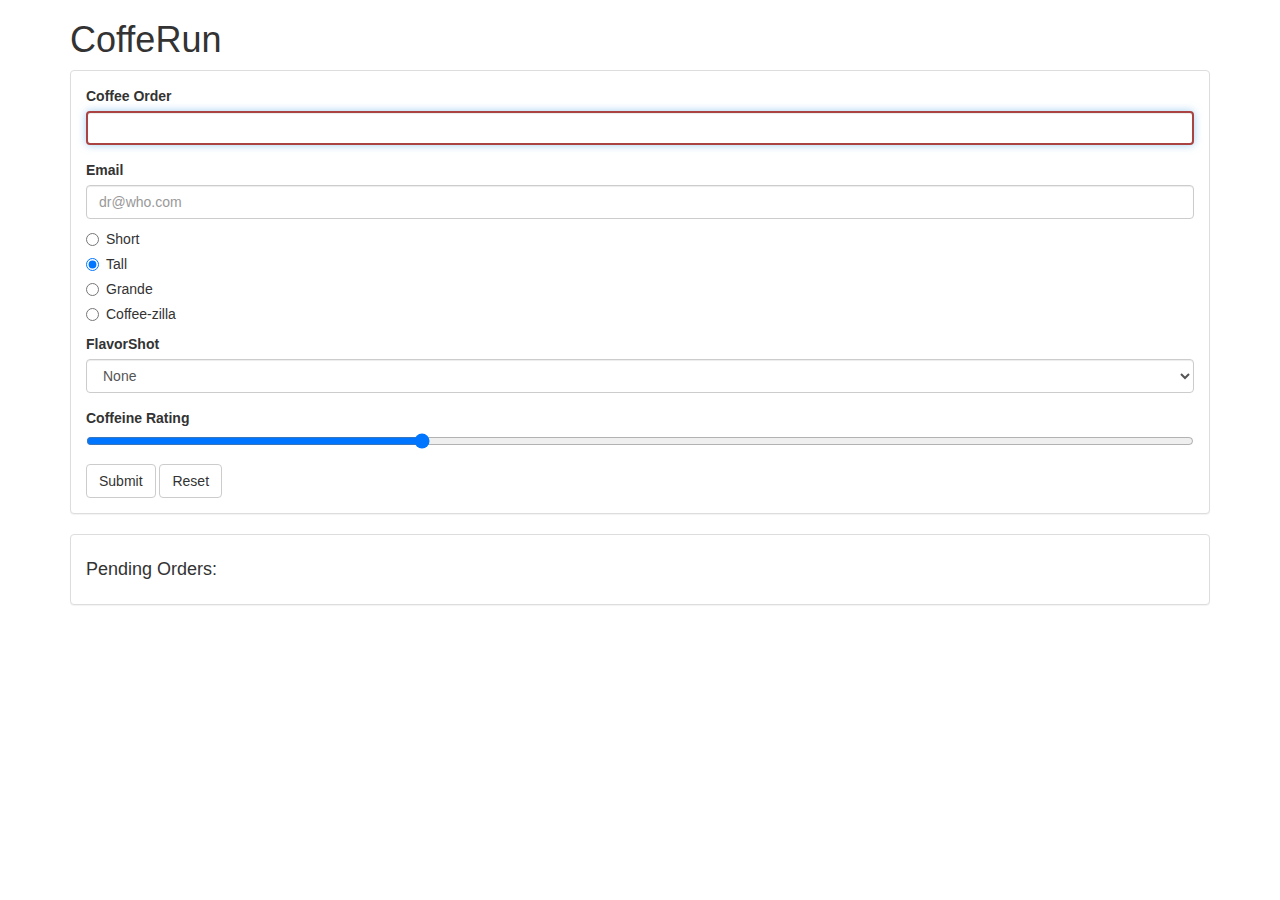
<file: cofferun/index.html>
<!doctype html>
<html lang="en">
<head>
	<meta charset="UTF-8">
	<title>cofferun</title>
	<link rel="stylesheet" href="https://cdnjs.cloudflare.com/ajax/libs/twitter-bootstrap/3.3.6/css/bootstrap.min.css">
	<style>
		form :focus:required:invalid {
			border: #a94442 2px solid;
		}
	</style>
</head>
<body class="container">
	<header>
		<h1>CoffeRun</h1>
	</header>
	<section>
		<div class="panel panel-default">
			<div class="panel-body">
				<form data-coffee-order="form">
					<div class="form-group">
						<label for="coffeeOrder">Coffee Order</label>
						<input class="form-control" name="coffee" id="coffeeOrder" autofocus required>
					</div>
					<div class="form-group">
						<label for="emailInput">Email</label>
						<input class="form-control" type="email" name="emailAddress" id="emailInput" value="" placeholder="dr@who.com" required>
						<div class="radio">
						<label>
						<input type="radio" name="size" value="short">
							Short
						</label>
						</div>
						<div class="radio">
						<label>
						<input type="radio" name="size" value="tall" checked>
							Tall
						</label>
						</div>
						<div class="radio">
						<label>
						<input type="radio" name="size" value="grande">
							Grande
						</label>
						</div>
						<div class="radio">
						<label>
						<input type="radio" name="size" value="coffee-zilla">
							Coffee-zilla
						</label>
						</div>
						<div class="form-group">
							<label for="flavorShot">FlavorShot</label>
							<select id="flavorShot" class="form-control" name="flavor">
								<option value="">None</option>
								<option value="caramel">Caramel</option>
								<option value="almond">Almond</option>
								<option value="mocha">Mocha</option>
							</select>
						</div>
						<div class="form-group">
							<label for="strengthLevel">Coffeine Rating</label>
							<input name="strength" id="strengthLevel" type="range" value="30">
						</div>
					</div>
					<button type="submit" class="btn btn-default">Submit</button>
					<button type="reset" class="btn btn-default">Reset</button>
				</form>
			</div>
		</div>
		<div class="panel panel-default">
			<div class="panel-body">
				<h4>Pending Orders:</h4>
				<div data-coffee-order="checklist">
				</div>
			</div>
		</div>
	</section>
	<script src="https://cdnjs.cloudflare.com/ajax/libs/jquery/2.1.4/jquery.min.js" charset="utf-8"></script>
	<!-- <script src="scripts/validation.js" charset="utf-8"></script> -->
	<script src="scripts/checklist.js" charset="utf-8"></script>
	<script src="scripts/formhandler.js" charset="utf-8"></script>
	<!-- <script src="scripts/remotedatastore.js" charset="utf-8"></script> -->
	<script src="scripts/datastore.js" charset="utf-8"></script>
	<script src="scripts/truck.js" charset="utf-8"></script>
	<script src="scripts/main.js" charset="utf-8"></script>
</body>
</html>
</file>
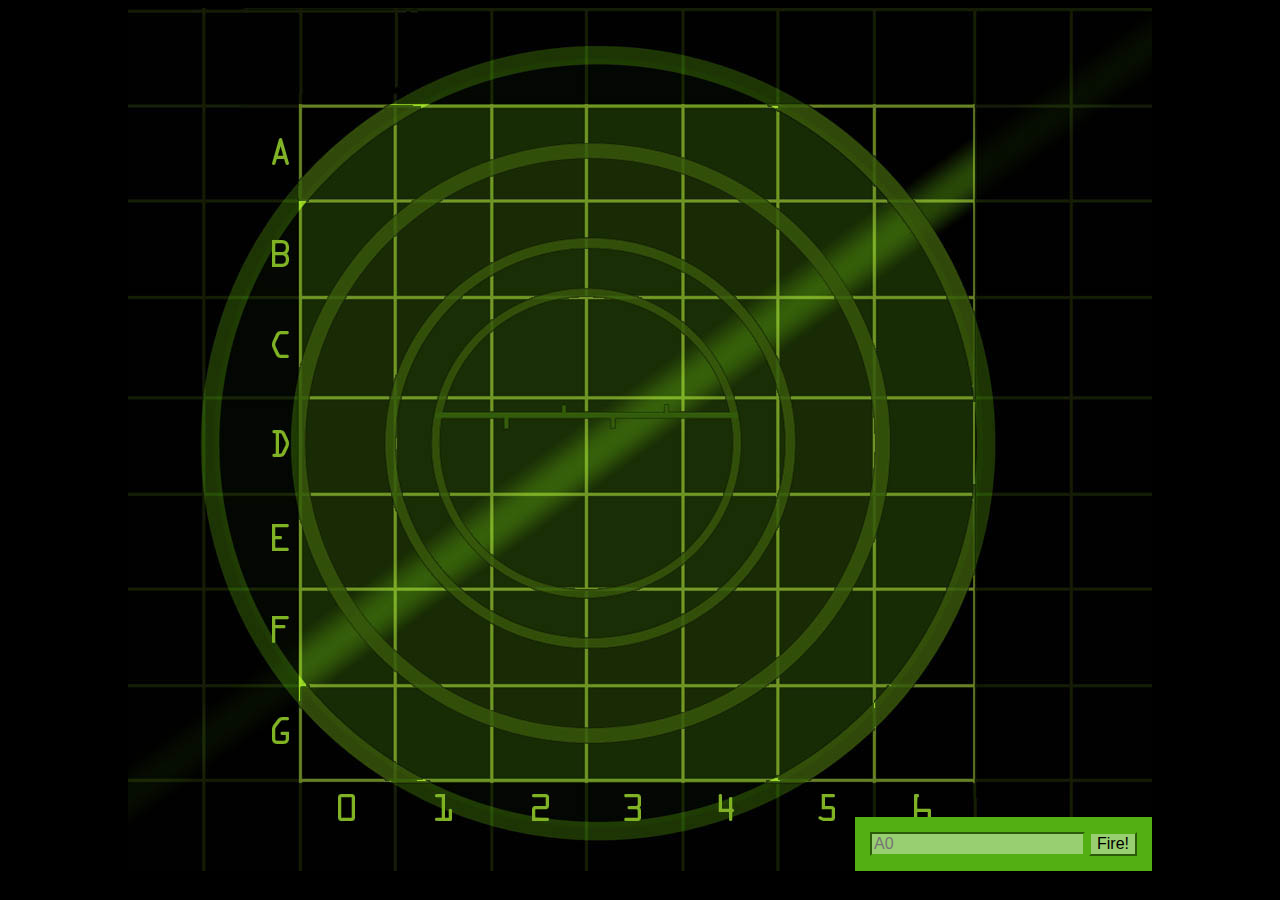
<file: Battleship/battleship.html>
<!doctype html>
<html lang="en">
<head>
<meta charset="utf-8">
<title>Battleship</title>
<style>
body {
	background-color: black;
}
div#board {
	position: relative;
	width: 1024px;
	height: 863px;
	margin: auto;
	background: url("board.jpg") no-repeat;
}

div#messageArea {
	position: absolute;
	top: 0px;
	left: 0px;
	color: rgb(83, 175, 19);
}
.hit {
	background: url("ship.png") no-repeat center center;
}
.miss {
	background: url("miss.png") no-repeat center center;
}
table {
	border-spacing: 0px; 
	/* could use border-collapse instead */
	/* border-collapse: collapse; */
	position: absolute;
	left: 173px;
	top: 98px;
}
td {
	width: 94px;
	height: 94px;
}
form {
	position: absolute;
	bottom: 0px;
	right: 0px;
	padding: 15px;
	background-color: rgb(83, 175, 19);
}
form input {
	background-color: rgb(152, 207, 113);
	border-color: rgb(83, 175, 19);
	font-size: 1em;
}
</style>
</head>
<body>
<div id="board">
<div id="messageArea"></div>
<table>
<tr>
<td id="00"></td> <td id="01"></td> <td id="02"></td> <td id="03"></td>
<td id="04"></td> <td id="05"></td> <td id="06"></td>
</tr>
<tr>
<td id="10"></td> <td id="11"></td> <td id="12"></td> <td id="13"></td>
<td id="14"></td> <td id="15"></td> <td id="16"></td>
</tr>
<tr>
<td id="20"></td> <td id="21"></td> <td id="22"></td> <td id="23"></td>
<td id="24"></td> <td id="25"></td> <td id="26"></td>
</tr>
<tr>
<td id="30"></td> <td id="31"></td> <td id="32"></td> <td id="33"></td>
<td id="34"></td> <td id="35"></td> <td id="36"></td>
</tr>
<tr>
<td id="40"></td> <td id="41"></td> <td id="42"></td> <td id="43"></td>
<td id="44"></td> <td id="45"></td> <td id="46"></td>
</tr>
<tr>
<td id="50"></td> <td id="51"></td> <td id="52"></td> <td id="53"></td>
<td id="54"></td> <td id="55"></td> <td id="56"></td>
</tr>
<tr>
<td id="60"></td> <td id="61"></td> <td id="62"></td> <td id="63"></td>
<td id="64"></td> <td id="65"></td> <td id="66"></td>
</tr>
</table>
<form>
<input type="text" id="guessInput" placeholder="A0">
<input type="button" id="fireButton" value="Fire!">
</form>
</div>
<script src="battleship.js">
</script>
</body>
</html>
</file>
